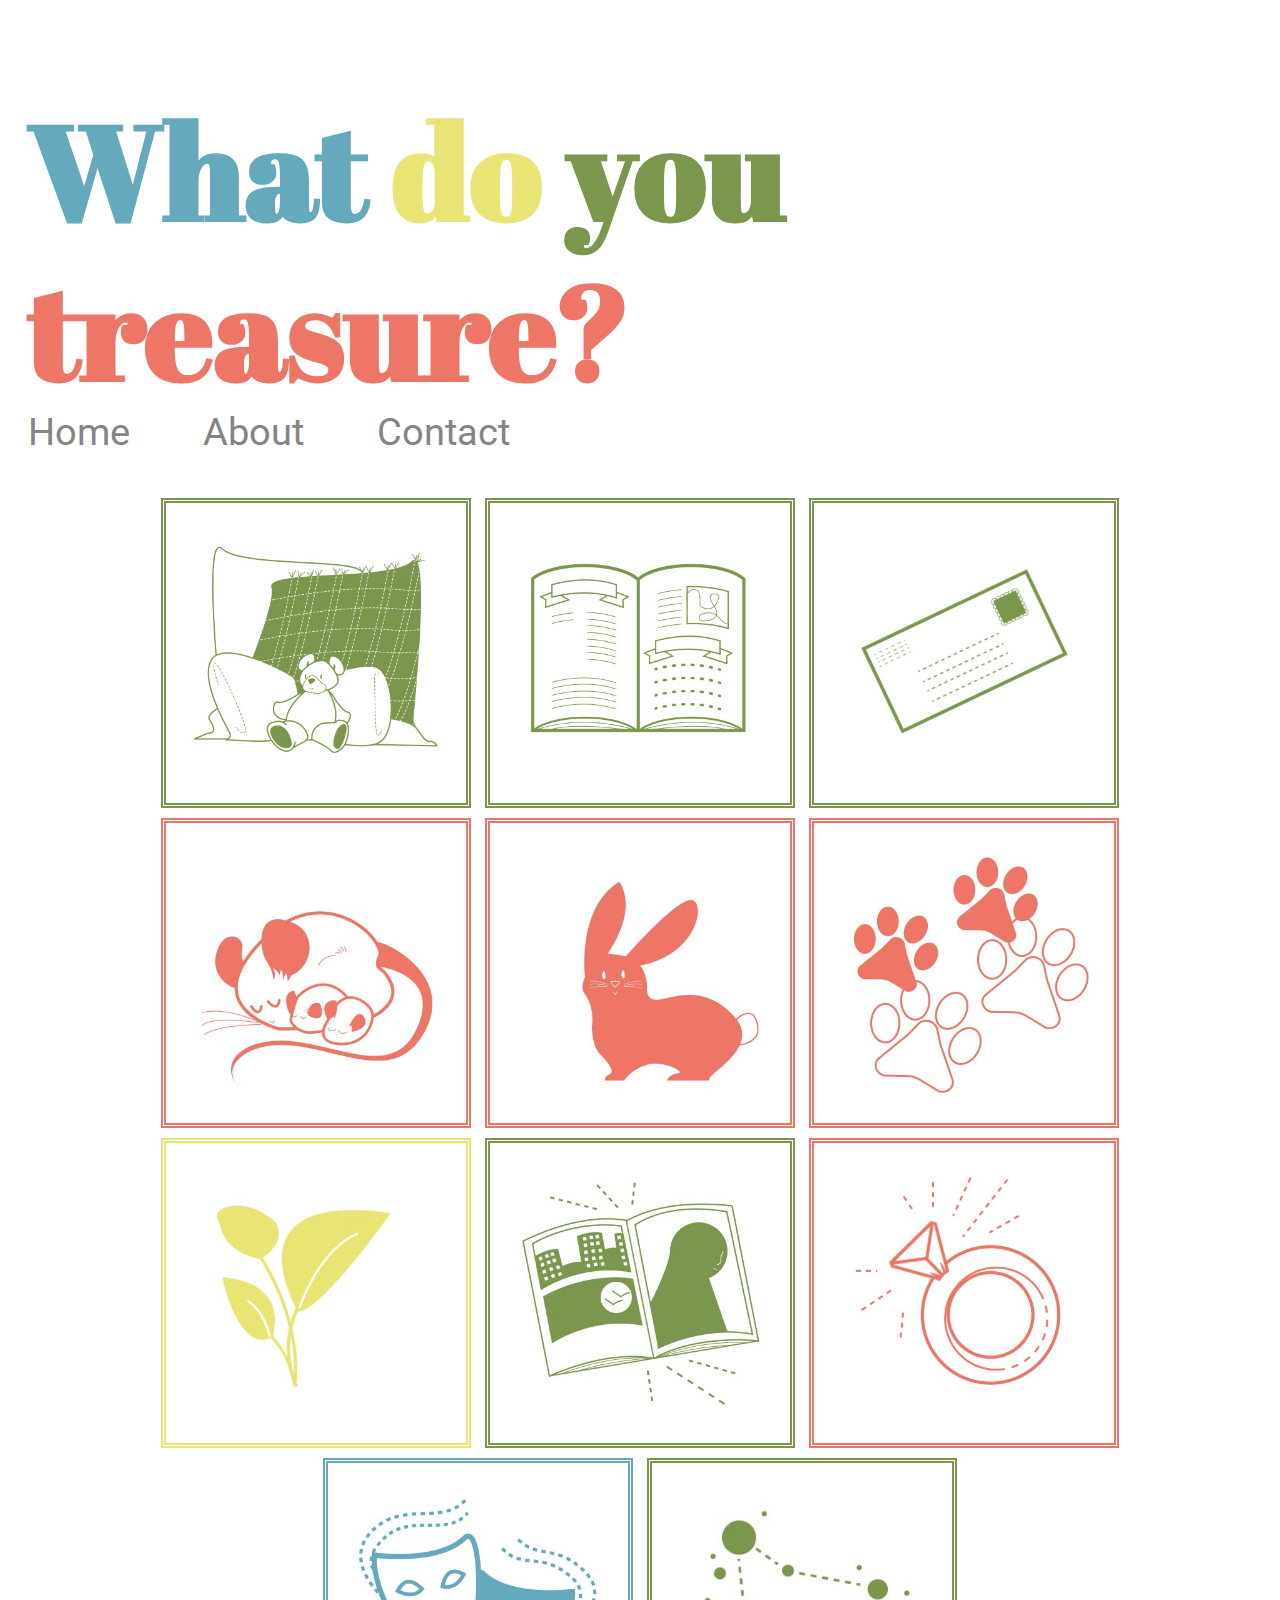
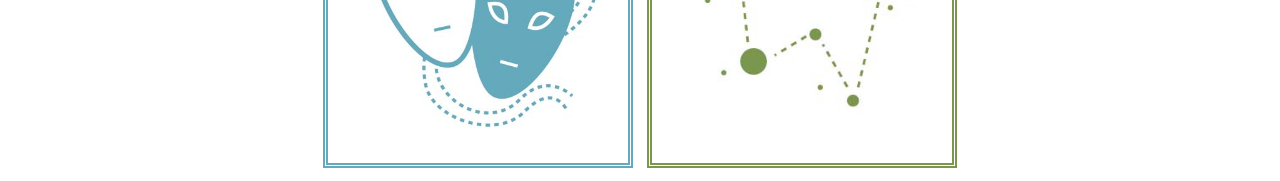
<file: index.html>
<!DOCTYPE html>
<!-- ****************************************************
The HOME PAGE!
A series of illustrations arranged in a grid.
CLicking on illustration reveals a corredponding respose with animated illustration.
**************************************************** -->
<html>
<head>
	<title>Every Little Treasure</title>

	<!--ADDING METADATA-->
	<meta name="description" content="Collection of things that bring joy">
	<meta name="keywords" content="positivity, joy, anonymous, animation, cute, treasure, love, friendship, pet, pets, sentimental, happiness, family">
	<meta name="author" content="Sarah Hulton">
	<meta name="viewport" content="width=device-width, initial-scale=1.0">

</head>


<script type="text/javascript" src="popUpScript.js">
</script>

<link rel="stylesheet" type="text/css" href="divStyleSheet.css">

<!--Importing fonts from Google Fonts-->
<link href="https://fonts.googleapis.com/css?family=Open+Sans|Roboto&display=swap" rel="stylesheet">
<link rel="stylesheet" type="text/css" href="//fonts.googleapis.com/css?family=Abril+Fatface" />


<body>


<!--HEADER AND MENU-->
<div class="menuContainer">
<h1 id="aHead" class= "websiteTop"><a href="index.html" id="aHead"><span id="conBlue">What</span> <span id="actYellow">do</span> <span id="itemGreen">you</span> <span id="shipRed">treasure?</span></a></h1>
<p id="menuOptions" class= "websiteTop"><a href="index.html" id="menuOptions">Home</a> <a href="about.html" id="menuOptions">About</a> <a href="contact.html" id="menuOptions">Contact</a></p>
</div>

<!--DIVS FOR POPUP BOX-->
 	<div class="popup" id="popUpBox">
		<div id="popupTextContainer">
		<p id="answerText" class="unassigned">placeholder answer text</p>
		<p id="timeStamp">Placeholder timestamp</p>
		</div>
		<img src="assets/starAnimationwhite.gif" class="popupImage" id="smIllus">
		<p id="backButton" onclick="closePopup()">close</p>
	</div>

	<div id="dimmedScreen" onclick="closePopup()"></div>

<!--ALL OF THOSE TREASURES-->
<div id="parentDiv">

	<!--response 12, blankets , 12/3/2019 22:16:28-->
	<div class="square" id="item" onclick="showPopup('item', '12/3/2019 22:16:28', 'GifAssets/12-blankets.gif', 'My pillow and blankets! They keep me warm and can be shared with others!')">
	<img class="treasureClickImage" src="StillAssets/12-blankets.jpg" onmouseover="this.src='GifAssets/12-blankets.gif'" onmouseout="this.src='StillAssets/12-blankets.jpg'">
	</div>

	<!--response 11, Bullet journal , 12/3/2019 22:15:58-->
	<div class="square" id="item" onclick="showPopup('item', '12/3/2019 22:15:58', 'GifAssets/11-bullet-journal.gif', 'my bullet journal. it helps me plan out my life but I also do a lot of sketching and art in it which is very calming')">
	<img class="treasureClickImage" src="StillAssets/11-bullet journal.jpg" onmouseover="this.src='GifAssets/11-bullet-journal.gif'" onmouseout="this.src='StillAssets/11-bullet journal.jpg'">
	</div>


	<!--response 10, letters , 12/3/2019 22:15:55-->
	<div class="square" id="item" onclick="showPopup('item', '12/3/2019 22:15:55', 'GifAssets/10-letter.gif', 'The word treasure for me makes me think of a keepsake. Another keepsake of mine is letters. I have these perceptions of people not liking me, so much so that it is an overwhelming insecurity. Having an apology letter from my father after he abused me or a sweet letter from my sister when she so often hates me and doesn\’t acknowledge my presence is meaningful. It contradicts my thoughts and that is so much needed.')">
	<img class="treasureClickImage" src="StillAssets/10-letter-still.jpg" onmouseover="this.src='GifAssets/10-letter.gif'" onmouseout="this.src='StillAssets/10-letter-still.jpg'">
	</div>

	<!--response 9, A photo of dad , 12/3/2019 22:15:51-->
	<!-- cut because its too long unfortunately =(
	<div class="square" id="item" onclick="showPopup('item', '12/3/2019 22:15:51', 'GifAssets/9-PhotoOfDad.gif', 'I have this picture of my dad that my mom gave me in high school. It\’s a little square photo in a wire frame, nothing special nothing that really stands out, but it means the world to me. It\’s from a time when they were happy and loved each other and it reminds me of who he used to be before we were fighting all the time. He’s \'Mikey\' not \'Michael.\' The man in that picture is my dad. He\’s the man my mom fell in love with, the man who gave me my horrible sense of humor and love of video games. He\’s my dad. And it\’s a bittersweet kind of happiness, honestly as a I miss those simpler times but it’s still happiness because I know he was that man once and sometimes I see that man in him now, too.')">
	<img class="treasureClickImage" src="StillAssets/9-photo-of-dad.jpg" onmouseover="this.src='GifAssets/9-PhotoOfDad.gif'" onmouseout="this.src='StillAssets/9-photo-of-dad.jpg'">
	</div> -->

	<!--response 8, My family!  (mice gif) , 112/3/2019 22:15:35-->
	<div class="square" id="ship" onclick="showPopup('ship', '12/3/2019 22:14:44', 'GifAssets/8-Family-Mice.gif', 'My family!')">
	<img class="treasureClickImage" src="StillAssets/8-family-mice-still.jpg" onmouseover="this.src='GifAssets/8-Family-Mice.gif'" onmouseout="this.src='StillAssets/8-family-mice-still.jpg'">
	</div>

	<!--response 7, My pet bunny! , 12/3/2019 22:14:44-->
	<div class="square" id="ship" onclick="showPopup('ship', '12/3/2019 22:14:44', 'GifAssets/7-bunny.gif', 'My pet bunny!')">
	<img class="treasureClickImage" src="StillAssets/7-bunny-still.jpg" onmouseover="this.src='GifAssets/7-bunny.gif'" onmouseout="this.src='StillAssets/7-bunny-still.jpg'">
	</div>

	<!--response 6, my dog!!!, 12/3/2019 22:13:28-->
	<div class="square" id="ship" onclick="showPopup('ship', '12/3/2019 22:13:28', 'GifAssets/6-dog-Woof.gif', 'My dog!!!')">
	<img class="treasureClickImage" src="StillAssets/6-dog-woof-still.jpg" onmouseover="this.src='GifAssets/6-dog-Woof.gif'" onmouseout="this.src='StillAssets/6-dog-woof-still.jpg'">
	</div>

	<!--response 5, Nature, 12/3/2019 22:13:27-->
	<div class="square" id="action" onclick="showPopup('action', '12/3/2019 22:13:27', 'GifAssets/5-nature-sprout.gif', 'Nature. Whenever i\’m stressed or need to have a boost of energy I always go outside whether it be for a walk, hike, bike ride. Being surrounded by the  trees, sunlight, and water is the most relaxing serene feeling there is. I definitely treasure It and hope we can all take care of it.')">
	<img class="treasureClickImage" src="StillAssets/5-nature-sprout-still.jpg" onmouseover="this.src='GifAssets/5-nature-sprout.gif'" onmouseout="this.src='StillAssets/5-nature-sprout-still.jpg'">
	</div>

	<!--response 4, Hellboy comics/art,  12/3/2019 22:12:46-->
	<div class="square" id="item" onclick="showPopup('item', '12/3/2019 22:12:4', 'GifAssets/4-hellboy.gif', 'My Hellboy comics and Cover Art Book! The art and storytelling is perfect in my eyes and is a huge inspiration to me.')">
	<img class="treasureClickImage" src="StillAssets/4-hellboy-still.jpg" onmouseover="this.src='GifAssets/4-hellboy.gif'" onmouseout="this.src='StillAssets/4-hellboy-still.jpg'" >
	</div>

	<!--response 3, wife, 12/3/2019 22:10:33-->
	<div class="square" id="ship" onclick="showPopup('ship', '12/3/2019 22:10:33', 'GifAssets/3-Wife-WeddingBand.gif', 'I treasure my wife and the time we spend together.')">
	<img class="treasureClickImage" src="StillAssets/3-wife-weddingBand-still.jpg" onmouseover="this.src='GifAssets/3-Wife-WeddingBand.gif'" onmouseout="this.src='StillAssets/3-wife-weddingBand-still.jpg'">
	</div>

	<!--response 2, the arts, 12/3/2019 22:09:26-->
	<div class="square" id="concept" onclick="showPopup('concept', '12/3/2019 22:09:26', 'GifAssets/2-theArts-masks.gif', 'the arts - music, theatre, all of it. no idea where i\’d be without it.')">
	<img class="treasureClickImage" src="StillAssets/2-arts-masks-still.jpg" onmouseover="this.src='GifAssets/2-theArts-masks.gif'" onmouseout="this.src='StillAssets/2-arts-masks-still.jpg'">
	</div>

<!--response 1, starmap poster, 12/3/2019 22:01:25-->
	<div class="square" id="item" onclick="showPopup('item', '12/3/2019 22:01:25', 'GifAssets/1-StarMap.gif', 'On my wall is a star map given to me by my girlfriend. It depicts the night sky the way it was on our very first date, the first time I saw her in person and fell in love. I look at it when I miss her, as it reminds me that the stars above my head are the same as hers. At the bottom, the map reads: \'My words will never hollow, my heart will only grow.\'')">
	<img class="treasureClickImage" src="StillAssets/1-starmap-still.jpg" onmouseover="this.src='GifAssets/1-StarMap.gif'" onmouseout="this.src='StillAssets/1-starmap-still.jpg'">
	</div>

	<!--IN case I wanna add back in animation to the divs, heres how I had it-->
	<!--response 1, starmap poster, 12/3/2019 22:01:25
		<div class="square" id="item" onclick="showPopup('item', '12/3/2019 22:01:25', 'assets/starsAnimation1_1-transparent.gif', 'On my wall is a star map given to me by my girlfriend. It depicts the night sky the way it was on our very first date, the first time I saw her in person and fell in love. I look at it when I miss her, as it reminds me that the stars above my head are the same as hers. At the bottom, the map reads: \'My words will never hollow, my heart will only grow.\'')">
		<img src="assets/starsAnimationFrame1.png" onclick="this.src='assets/starsAnimation1_1-transparent.gif'">
		</div> -->

</div><!--end of parentDiv (which holds all the animations)-->


</body>




</html>
</file>
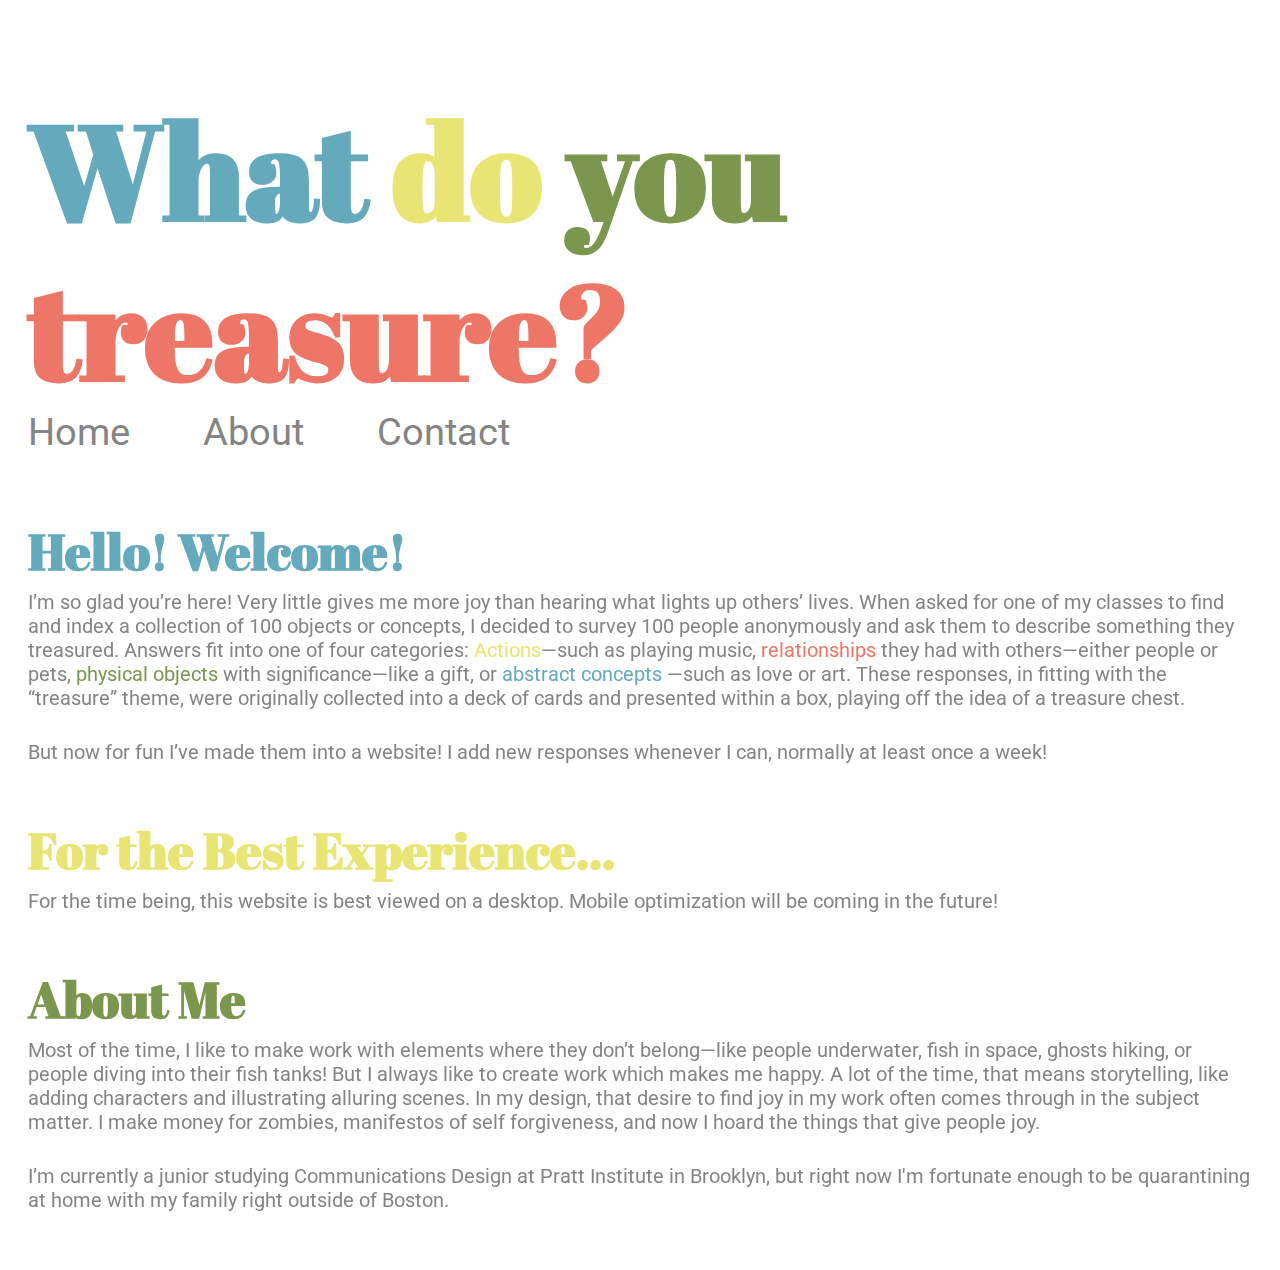
<file: about.html>
<!DOCTYPE html>
<!-- ****************************************************
The ABOUT PAGE!
A brief summary/history of the project and a bit of info about the author (me)
**************************************************** -->
<html>
<head>
	<title>About-Every Little Treasure</title>

	<!--ADDING METADATA-->
	<meta name="description" content="Collection of things that bring joy">
	<meta name="keywords" content="positivity, joy, anonymous, animation, cute, treasure, love, friendship, pet, pets, sentimental, happiness, family">
	<meta name="author" content="Sarah Hulton">
	<meta name="viewport" content="width=device-width, initial-scale=1.0">
</head>

<script type="text/javascript" src="popUpScript.js">

</script>

<link rel="stylesheet" type="text/css" href="divStyleSheet.css">

<!--Importing fonts from Google Fonts-->
<link href="https://fonts.googleapis.com/css?family=Open+Sans|Roboto&display=swap" rel="stylesheet">
<link rel="stylesheet" type="text/css" href="//fonts.googleapis.com/css?family=Abril+Fatface" />

<body>
<!--HEADER AND MENU-->
<div class="menuContainer">
<h1 id="aHead" class= "websiteTop"><a href="index.html" id="aHead"><span id="conBlue">What</span> <span id="actYellow">do</span> <span id="itemGreen">you</span> <span id="shipRed">treasure?</span></a></h1>
<p id="menuOptions" class= "websiteTop"><a href="index.html" id="menuOptions">Home</a> <a href="about.html" id="menuOptions">About</a> <a href="contact.html" id="menuOptions">Contact</a></p>
</div>

<!--the content!-->
<div id="infoPageContainer">
	<h1 class="bHead" id="conBlue"> Hello! Welcome!</h1>
	<p class="bodyCopy">
		I’m so glad you’re here! Very little gives me more joy than hearing what lights up others’ lives. When asked for one of my classes to find and index a collection of 100 objects or concepts, I decided to survey 100 people anonymously and ask them to describe something they treasured. Answers fit into one of four categories: <span id="actYellow">Actions</span>—such as playing music, <span id="shipRed">relationships</span> they had with others—either people or pets, <span id="itemGreen">physical objects</span> with significance—like a gift, or <span id="conBlue">abstract concepts </span>—such as love or art. These responses, in fitting with the “treasure” theme, were originally collected into a deck of cards and presented within a box, playing off the idea of a treasure chest.  </p>
		<p class="bodyCopy">But now for fun I’ve made them into a website! I add new responses whenever I can, normally at least once a week!</p>
	</br>

	<h1 class="bHead" id="actYellow"> For the Best Experience...</h1>
	<p class="bodyCopy">
		For the time being, this website is best viewed on a desktop. Mobile optimization will be coming in the future!
	</p>
</br>

<h1 class="bHead" id="itemGreen"> About Me</h1>
<p class="bodyCopy">
	Most of the time, I like to make work with elements where they don’t belong—like people underwater, fish in space, ghosts hiking, or people diving into their fish tanks! But I always like to create work which makes me happy. A lot of the time, that means storytelling, like adding characters and illustrating alluring scenes. In my design, that desire to find joy in my work often comes through in the subject matter. I make money for zombies, manifestos of self forgiveness, and now I hoard the things that give people joy.
 </p>
	<p class="bodyCopy">I’m currently a junior studying Communications Design at Pratt Institute in Brooklyn, but right now I'm fortunate enough to be quarantining at home with my family right outside of Boston. </p>

</div><!--end of page container div-->

</body>




</html>
</file>
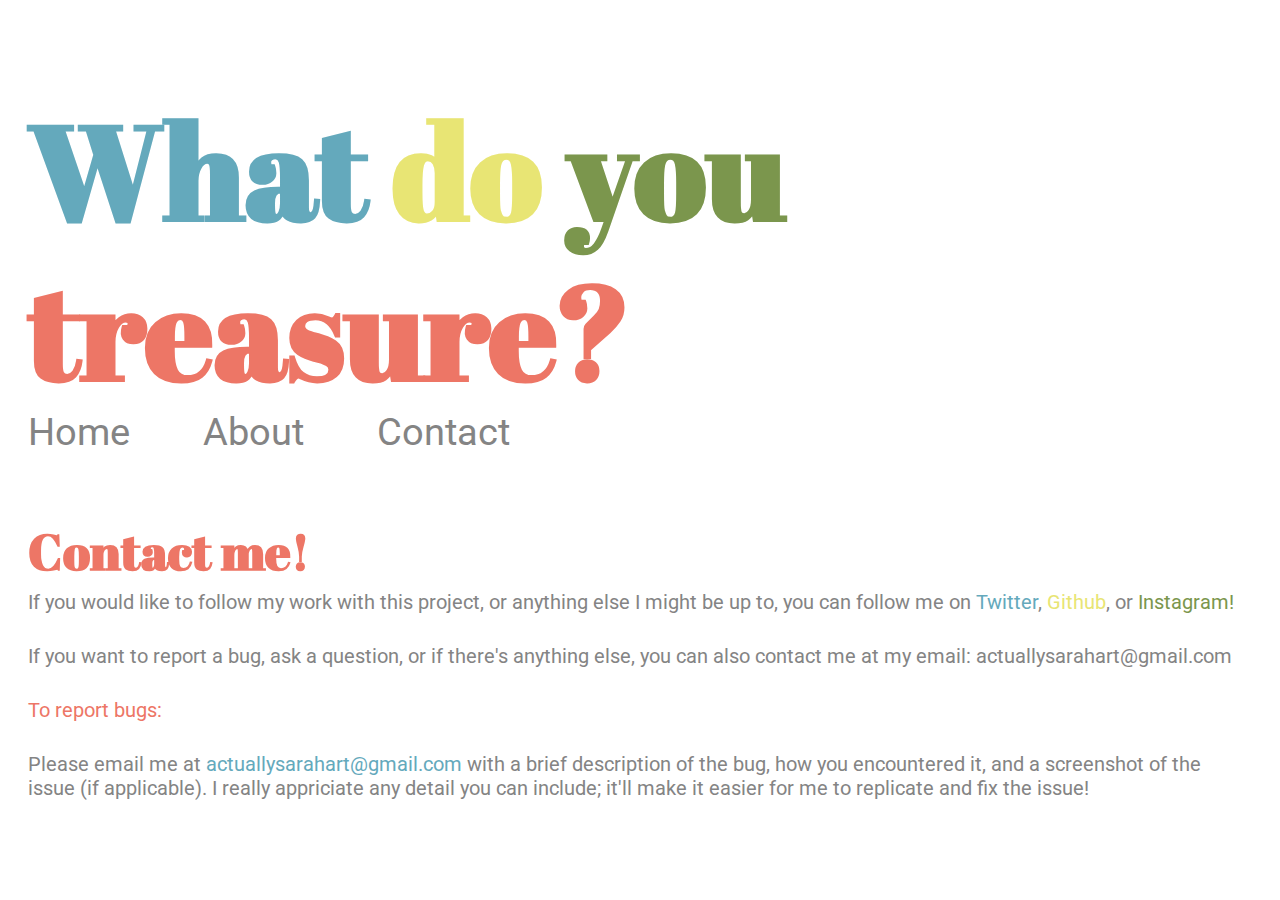
<file: contact.html>
<!DOCTYPE html>
<!-- ****************************************************
The CONTACT PAGE!
Just some text with my social medias and email.
**************************************************** -->
<html>
<head>
	<title>Contact-Every Little Treasure</title>

	<!--ADDING METADATA-->
	<meta name="description" content="Collection of things that bring joy">
	<meta name="keywords" content="positivity, joy, anonymous, animation, cute, treasure, love, friendship, pet, pets, sentimental, happiness, family">
	<meta name="author" content="Sarah Hulton">
	<meta name="viewport" content="width=device-width, initial-scale=1.0">
</head>

<script type="text/javascript" src="popUpScript.js">

</script>


<link rel="stylesheet" type="text/css" href="divStyleSheet.css">

<!--Importing fonts from Google Fonts-->
<link href="https://fonts.googleapis.com/css?family=Open+Sans|Roboto&display=swap" rel="stylesheet">
<link rel="stylesheet" type="text/css" href="//fonts.googleapis.com/css?family=Abril+Fatface" />

<body>
<!--HEADER AND MENU-->
<div class="menuContainer">
<h1 id="aHead" class= "websiteTop"><a href="index.html" id="aHead"><span id="conBlue">What</span> <span id="actYellow">do</span> <span id="itemGreen">you</span> <span id="shipRed">treasure?</span></a></h1>
<p id="menuOptions" class= "websiteTop"><a href="index.html" id="menuOptions">Home</a> <a href="about.html" id="menuOptions">About</a> <a href="contact.html" id="menuOptions">Contact</a></p>
</div>
<!--the content!-->
<div id="infoPageContainer">

	<h1 class="bHead" id="shipRed">Contact me!</h1>
	<p class="bodyCopy">
		If you would like to follow my work with this project, or anything else I might be up to, you can follow me on <a href="https://twitter.com/ActualySarahART" id="conBlue">Twitter</a>, <a href="https://github.com/actuallysarah" id="actYellow">Github</a>, or <a href="https://www.instagram.com/actuallysarahart/" id="itemGreen">Instagram!</a></p>
		<p class="bodyCopy">If you want to report a bug, ask a question, or if there's anything else, you can also contact me at my email: actuallysarahart@gmail.com</p>
		<p class="bodyCopy"><span id="shipRed">To report bugs:</span></p>
		<p class="bodyCopy">Please email me at <span id="conBlue">actuallysarahart@gmail.com</span> with a brief description of the bug, how you encountered it, and a screenshot of the issue (if applicable). I really appriciate any detail you can include; it'll make it easier for me to replicate and fix the issue!</p>


</div><!--end of page container div-->

</body>




</html>
</file>
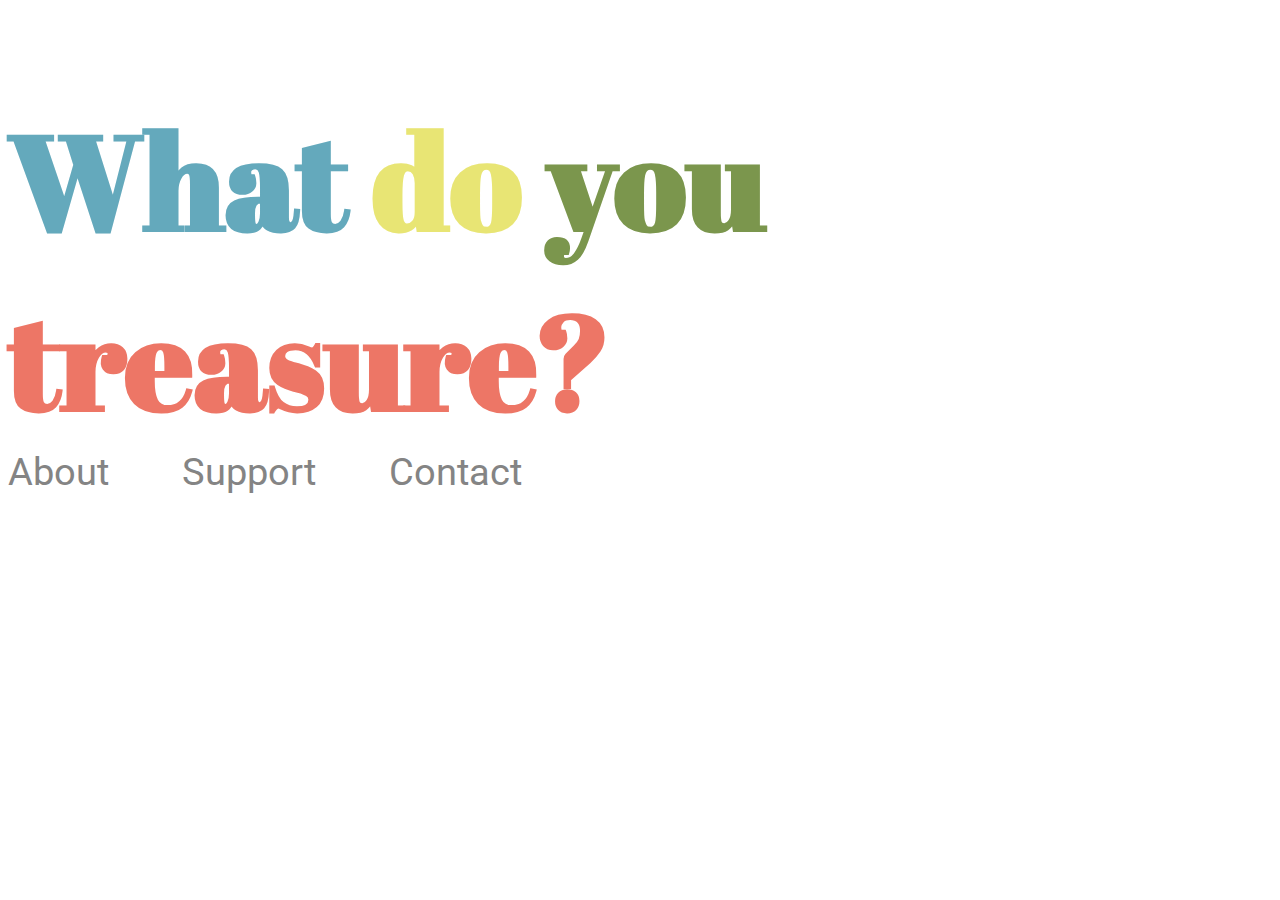
<file: support.html>
<!DOCTYPE html>
<html>
<head>
	<title>Every Little Treasure</title>
</head>

<script type="text/javascript" src="popUpScript.js">

</script>

<link rel="stylesheet" type="text/css" href="divStyleSheet.css">

<!--Importing fonts from Google Fonts-->
<link href="https://fonts.googleapis.com/css?family=Open+Sans|Roboto&display=swap" rel="stylesheet">
<link rel="stylesheet" type="text/css" href="//fonts.googleapis.com/css?family=Abril+Fatface" />

<!--DIVS FOR POPUP BOX-->
 	<div class="popup" id="popUpBox">
		<p id="answerText">click outside to exit this box</p>
	</div>

	<div id="dimmedScreen" onclick="closePopup()"></div>

<!--HEADER AND MENU-->
<h1 id="aHead"><a href="index.html" id="aHead"><span id="conBlue">What</span> <span id="actYellow">do</span> <span id="itemGreen">you</span> <span id="shipRed">treasure?</span></a></h1>
<p id="menuOptions"><a href="about.html" id="menuOptions">About</a> <a href="support.html" id="menuOptions">Support</a> <a href="contact.html" id="menuOptions">Contact</a></p>
</body>




</html>
</file>
<file: divStyleSheet.css>
/********************************************************
stylesheet for all the divs and contained text.
All the squares are styled as a class, and individual colors are assigned with an ID
********************************************************/
/*or lord gonna try media queries wish me luck*/

/*********************FOR BOTH*********************/

/*STYLING FOR BODY TEXT*/
h1.bHead{
	  font-family: Abril Fatface;
	text-decoration: none;
	text-align: left;
	}

p.bodyCopy{
	font-family: 'Roboto', sans-serif;
	font-size: 20px;
	color: #848484;
	margin-bottom: 1.5em;
	text-align: left;
}

/* STYLING FOR THE aHEAD and MENU*/
#aHead{
	  font-family: Abril Fatface;
		text-decoration: none;
		margin-bottom: 0;
}

#menuOptions{
	font-family: 'Roboto', sans-serif;
	color: #848484;
	word-spacing: 5vw;
	text-decoration: none;
	margin-top: 0;
}

#subtitle{
	font-family: 'Roboto', sans-serif;
	font-size: 60px;
	color: #848484;
	text-decoration: none;

}

a{
	text-decoration: none;
}

/*Fixing leading on menu*/
h1.websiteTop{
		line-height: 120%;

}

/* STYLING FOR THE SQUARES WITH ANIMATIONS*/
	div.square {
  z-index: -1;
  background-color:white;
  display: inline-block;
  vertical-align: middle;
  border-style: double;
  border-width: 5px;
  cursor: pointer;
  }

/*STYLING THE POPUP WINDOW WITH THE RESPONSE*/
div.popup{
  position: fixed;
  border-style: double;
  border-width: 10px;
  border-color: lightblue;
  z-index: 3;
  background-color:white;
  visibility: hidden;
  padding: 35px;
  box-sizing: border-box;
	top: 10%
  }

	#dimmedScreen{
		position: fixed;
		z-index: 2;
		visibility: hidden;
		background-color:white;
		top: 0%;
		left: 0%;
		width: 100%;
		height: 100%;
		opacity: 0.5;
	}

	#parentDiv{
		text-align: center;
	}

	#infoPageContainer{
		position: sticky;
		top: 50%;
		padding: 20px;
	}

	div.menuContainer{
	padding-left: 20px;

	}

	#timeStamp{
	font-family: 'Roboto', sans-serif;
	text-align: right;
	}

	#backButton{
	position: absolute;
	font-family: 'Roboto', sans-serif;
	color: #848484;
	cursor: pointer;
	}


/*SPANS FOR CHANGING TEXT TO CATEGORY COLORS*/
	#conBlue{
		color: #64a9bc;
	}

	#actYellow{
		color: #e8e574;
	}

	#itemGreen{
		color: #7b964d;
	}

	#shipRed{
		color: #ed7666;
	}

	#concept{
		border-color: #64a9bc; /*blue*/
	}

	#action{
		border-color: #e8e574; /*yellow*/
	}

	#item{
		border-color: #7b964d; /*green*/
	}

	#ship{
		border-color: #ed7666; /*coral*/
	}

	#answerText{
		text-align: center;
		font-family: 'Roboto', sans-serif;
	}

/*********************FOR DESKTOP*********************/
/* STYLING FOR TEXT NEEDED FOR INFORMATIONAL PAGES (like bHead, body copy, etc)*/
@media only screen and (min-width : 769px){ /*so this is what happens at ABOVE 600 px*/

	/*STYLING FOR BODY TEXT*/
	h1.bHead{
		font-size: 50px;
		line-height: 20%;
	}

	/* STYLING FOR THE aHEAD and MENU*/
	#aHead{
			font-size: 100pt;
	}

	#menuOptions{
		font-size: 3vw;
	}

/* STYLING FOR THE SQUARES WITH ANIMATIONS*/
	div.square {
		width: 300px;
   		height: 300px;
   		background-color:white;
			margin: 5px;
		}


		img.treasureClickImage {
  	display: block;
  	margin-left: auto;
  	margin-right: auto;
		margin-top: 25px;
		width: 250px;
		}

		/*STYLING THE POPUP WINDOW WITH THE RESPONSE*/
		div.popup{
			width: 40%;
			height: 80%;
			top: 10%;
			left: 30%;
			}

	#popupTextContainer{
		position: absolute;
		width:80%;
		left: 10%;
		display: inline-block;


		height: 40%;
		bottom: 50%;

		/* border for centering
		border-style: double;
		border-width: 10px;
		border-color: black;
		*/
	}

	/*These classes are assigned to answerText when the script is called depending on the length of the answer*/
	/*121+characters*/
	p.longAnswer{
		font-size: 14pt;

	}
	/*61-120+characters*/
	p.medAnswer{
		font-size: 18pt;

	}
	/*60 characters or below*/
	p.shortAnswer{
		font-size: 24pt;

	}


	img.popupImage{
		position: absolute;
		display: block;
  	margin-left: 25%;
  	margin-right: auto;
		bottom: 5%;
		width: 15vw;
	}

	#timeStamp{
		font-size: 0.7vw;
	}

	#backButton{
		font-size: 25px;
		right: 10%;
		bottom: 10%;
	}


} /*end of media query

	/*********************FOR MOBILE*********************/
	/* STYLING FOR TEXT NEEDED FOR INFORMATIONAL PAGES (like bHead, body copy, etc)*/

@media only screen and (max-width : 768px){ /*so this is what happens at BELOW 768 px*/
	/*STYLING FOR BODY TEXT*/
	h1.bHead{
		font-size: 30pt;
		line-height: 112%;
	}

	/* STYLING FOR THE aHEAD and MENU*/
	#aHead{
			font-size: 50pt;
	}

	#menuOptions{
		font-size: 25pt;
	}

	/* STYLING FOR THE SQUARES WITH ANIMATIONS*/
	div.square {
		width: 70vw;
		height: 70vw;
		margin: 5vw;
		}

		img.treasureClickImage {
	  display: block;
	  margin-left: auto;
	  margin-right: auto;
		margin-top: 8vw;
		width: 50vw;
			}

	/*STYLING THE POPUP WINDOW WITH THE RESPONSE*/
	div.popup{
		width: 60%;
		height: 80%;
		margin-right: 20%;
		margin-left: 20%;
	}

		#popupTextContainer{
			position: absolute;
			width:80%;
			left: 10%;
			display: inline-block;

			height: 40%;
			margin-top: 3%;

			/* border for centering
			border-style: double;
			border-width: 10px;
			border-color: black;
			*/

		}

		/*These classes are assigned to answerText when the script is called depending on the length of the answer*/
		/*121+characters*/
		p.longAnswer{
			font-size: 9pt;

		}
		/*61-120+characters*/
		p.medAnswer{
			font-size: 12pt;

		}
		/*60 characters or below*/
		p.shortAnswer{
			font-size: 14pt;

		}

		img.popupImage{
			position: absolute;
			display: block;
	  	margin-left: auto;
	  	margin-right: auto;
			bottom: 8%;
			width: 80%;
		}

		#timeStamp{
			font-size: 12pt;
		}

		#backButton{
			font-size: 15pt;
			right: 8%;
			bottom: 0%;
		}
} /*end of media query
</file>
